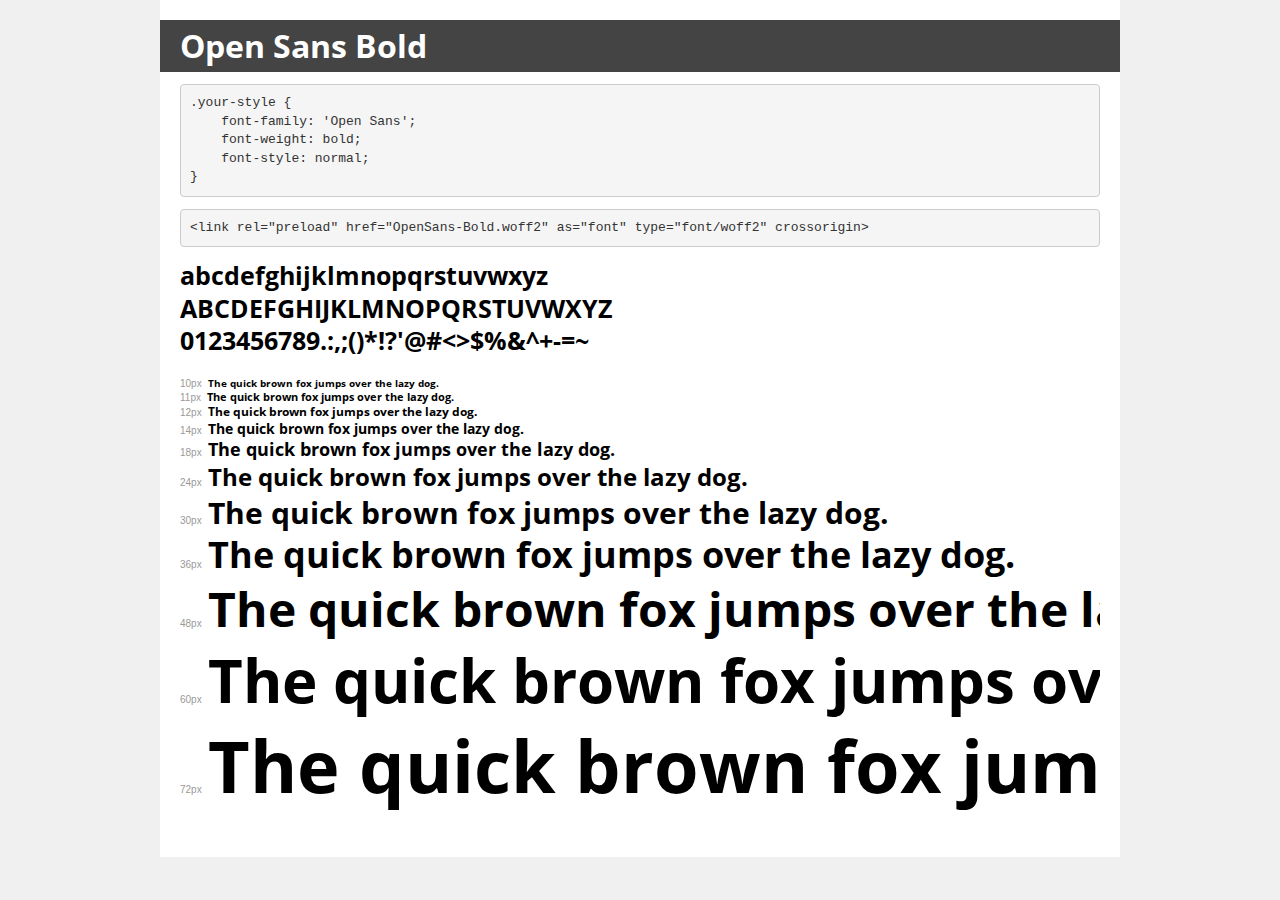
<file: font/demo.html>
<!DOCTYPE html>
<html lang="en">
<head>
    <meta charset="utf-8">
    <meta http-equiv="X-UA-Compatible" content="IE=edge">
    <meta name="viewport" content="width=device-width, initial-scale=1">
    <meta name="robots" content="noindex, noarchive">
    <meta name="format-detection" content="telephone=no">
    <title>Transfonter demo</title>
    <link href="stylesheet.css" rel="stylesheet">
    <style>
        /*
        http://meyerweb.com/eric/tools/css/reset/
        v2.0 | 20110126
        License: none (public domain)
        */
        html, body, div, span, applet, object, iframe,
        h1, h2, h3, h4, h5, h6, p, blockquote, pre,
        a, abbr, acronym, address, big, cite, code,
        del, dfn, em, img, ins, kbd, q, s, samp,
        small, strike, strong, sub, sup, tt, var,
        b, u, i, center,
        dl, dt, dd, ol, ul, li,
        fieldset, form, label, legend,
        table, caption, tbody, tfoot, thead, tr, th, td,
        article, aside, canvas, details, embed,
        figure, figcaption, footer, header, hgroup,
        menu, nav, output, ruby, section, summary,
        time, mark, audio, video {
            margin: 0;
            padding: 0;
            border: 0;
            font-size: 100%;
            font: inherit;
            vertical-align: baseline;
        }
        /* HTML5 display-role reset for older browsers */
        article, aside, details, figcaption, figure,
        footer, header, hgroup, menu, nav, section {
            display: block;
        }
        body {
            line-height: 1;
        }
        ol, ul {
            list-style: none;
        }
        blockquote, q {
            quotes: none;
        }
        blockquote:before, blockquote:after,
        q:before, q:after {
            content: '';
            content: none;
        }
        table {
            border-collapse: collapse;
            border-spacing: 0;
        }
        /* demo styles */
        body {
            background: #f0f0f0;
            color: #000;
        }
        .page {
            background: #fff;
            width: 920px;
            margin: 0 auto;
            padding: 20px 20px 0 20px;
            overflow: hidden;
        }
        .font-container {
            overflow-x: auto;
            overflow-y: hidden;
            margin-bottom: 40px;
            line-height: 1.3;
            white-space: nowrap;
            padding-bottom: 5px;
        }
        h1 {
            position: relative;
            background: #444;
            font-size: 32px;
            color: #fff;
            padding: 10px 20px;
            margin: 0 -20px 12px -20px;
        }
        .letters {
            font-size: 25px;
            margin-bottom: 20px;
        }
        .s10:before {
            content: '10px';
        }
        .s11:before {
            content: '11px';
        }
        .s12:before {
            content: '12px';
        }
        .s14:before {
            content: '14px';
        }
        .s18:before {
            content: '18px';
        }
        .s24:before {
            content: '24px';
        }
        .s30:before {
            content: '30px';
        }
        .s36:before {
            content: '36px';
        }
        .s48:before {
            content: '48px';
        }
        .s60:before {
            content: '60px';
        }
        .s72:before {
            content: '72px';
        }
        .s10:before, .s11:before, .s12:before, .s14:before,
        .s18:before, .s24:before, .s30:before, .s36:before,
        .s48:before, .s60:before, .s72:before {
            font-family: Arial, sans-serif;
            font-size: 10px;
            font-weight: normal;
            font-style: normal;
            color: #999;
            padding-right: 6px;
        }
        pre {
            display: block;
            padding: 9px;
            margin: 0 0 12px;
            font-family: Monaco, Menlo, Consolas, "Courier New", monospace;
            font-size: 13px;
            line-height: 1.428571429;
            color: #333;
            font-weight: normal;
            font-style: normal;
            background-color: #f5f5f5;
            border: 1px solid #ccc;
            overflow-x: auto;
            border-radius: 4px;
        }
        /* responsive */
        @media (max-width: 959px) {
            .page {
                width: auto;
                margin: 0;
            }
        }
    </style>
</head>
<body>
<div class="page">
    <div class="demo">
        <h1 style="font-family: 'Open Sans'; font-weight: bold; font-style: normal;">Open Sans Bold</h1>
        <pre title="Usage">.your-style {
    font-family: 'Open Sans';
    font-weight: bold;
    font-style: normal;
}</pre>
        <pre title="Preload (optional)">
&lt;link rel=&quot;preload&quot; href=&quot;OpenSans-Bold.woff2&quot; as=&quot;font&quot; type=&quot;font/woff2&quot; crossorigin&gt;</pre>
        <div class="font-container" style="font-family: 'Open Sans'; font-weight: bold; font-style: normal;">
            <p class="letters">
                abcdefghijklmnopqrstuvwxyz<br>
ABCDEFGHIJKLMNOPQRSTUVWXYZ<br>
                0123456789.:,;()*!?'@#&lt;&gt;$%&^+-=~
            </p>
            <p class="s10" style="font-size: 10px;">The quick brown fox jumps over the lazy dog.</p>
            <p class="s11" style="font-size: 11px;">The quick brown fox jumps over the lazy dog.</p>
            <p class="s12" style="font-size: 12px;">The quick brown fox jumps over the lazy dog.</p>
            <p class="s14" style="font-size: 14px;">The quick brown fox jumps over the lazy dog.</p>
            <p class="s18" style="font-size: 18px;">The quick brown fox jumps over the lazy dog.</p>
            <p class="s24" style="font-size: 24px;">The quick brown fox jumps over the lazy dog.</p>
            <p class="s30" style="font-size: 30px;">The quick brown fox jumps over the lazy dog.</p>
            <p class="s36" style="font-size: 36px;">The quick brown fox jumps over the lazy dog.</p>
            <p class="s48" style="font-size: 48px;">The quick brown fox jumps over the lazy dog.</p>
            <p class="s60" style="font-size: 60px;">The quick brown fox jumps over the lazy dog.</p>
            <p class="s72" style="font-size: 72px;">The quick brown fox jumps over the lazy dog.</p>
        </div>
    </div>

</div>
</body>
</html>
</file>
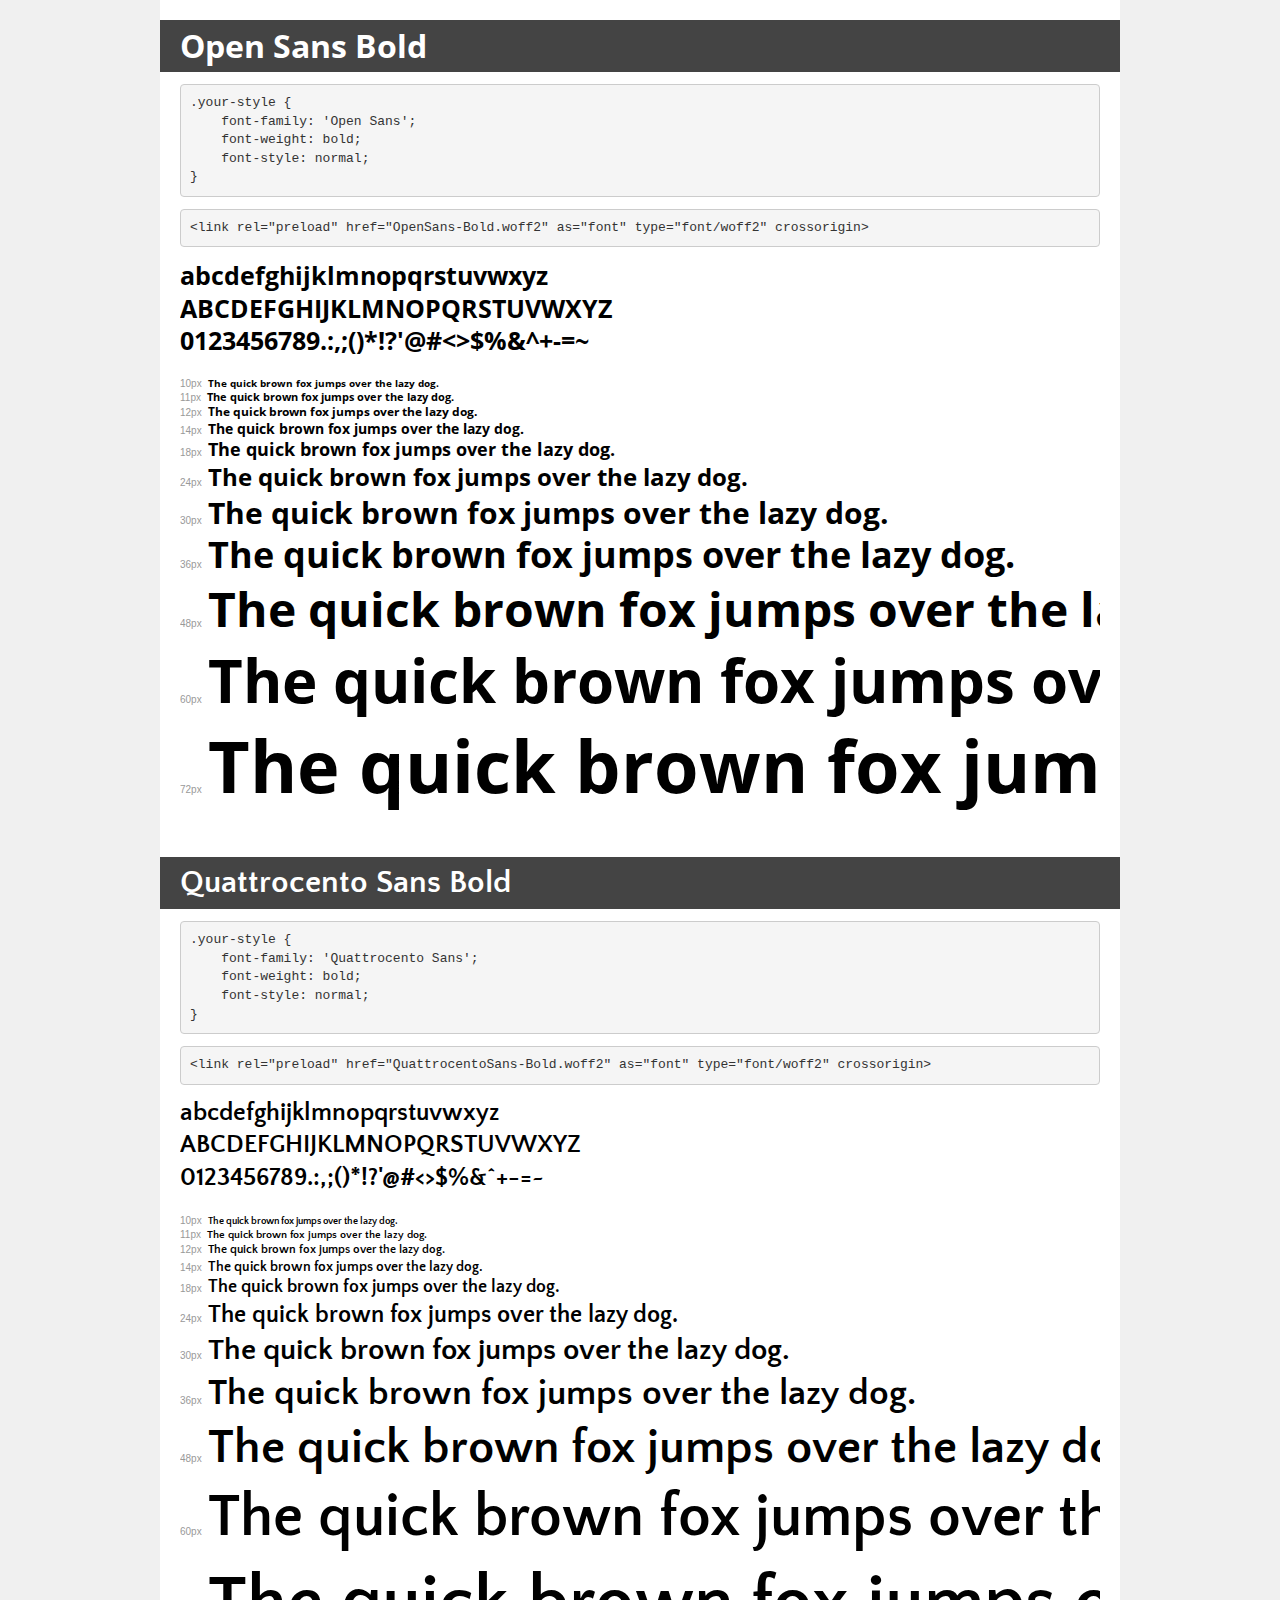
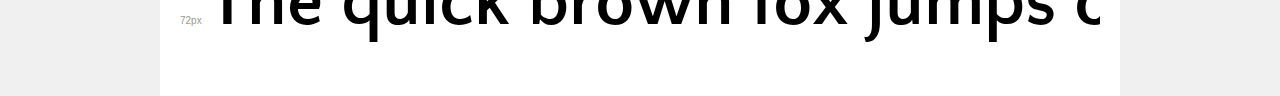
<file: font/transfonter.org-20210709-115812/demo.html>
<!DOCTYPE html>
<html lang="en">
<head>
    <meta charset="utf-8">
    <meta http-equiv="X-UA-Compatible" content="IE=edge">
    <meta name="viewport" content="width=device-width, initial-scale=1">
    <meta name="robots" content="noindex, noarchive">
    <meta name="format-detection" content="telephone=no">
    <title>Transfonter demo</title>
    <link href="stylesheet.css" rel="stylesheet">
    <style>
        /*
        http://meyerweb.com/eric/tools/css/reset/
        v2.0 | 20110126
        License: none (public domain)
        */
        html, body, div, span, applet, object, iframe,
        h1, h2, h3, h4, h5, h6, p, blockquote, pre,
        a, abbr, acronym, address, big, cite, code,
        del, dfn, em, img, ins, kbd, q, s, samp,
        small, strike, strong, sub, sup, tt, var,
        b, u, i, center,
        dl, dt, dd, ol, ul, li,
        fieldset, form, label, legend,
        table, caption, tbody, tfoot, thead, tr, th, td,
        article, aside, canvas, details, embed,
        figure, figcaption, footer, header, hgroup,
        menu, nav, output, ruby, section, summary,
        time, mark, audio, video {
            margin: 0;
            padding: 0;
            border: 0;
            font-size: 100%;
            font: inherit;
            vertical-align: baseline;
        }
        /* HTML5 display-role reset for older browsers */
        article, aside, details, figcaption, figure,
        footer, header, hgroup, menu, nav, section {
            display: block;
        }
        body {
            line-height: 1;
        }
        ol, ul {
            list-style: none;
        }
        blockquote, q {
            quotes: none;
        }
        blockquote:before, blockquote:after,
        q:before, q:after {
            content: '';
            content: none;
        }
        table {
            border-collapse: collapse;
            border-spacing: 0;
        }
        /* demo styles */
        body {
            background: #f0f0f0;
            color: #000;
        }
        .page {
            background: #fff;
            width: 920px;
            margin: 0 auto;
            padding: 20px 20px 0 20px;
            overflow: hidden;
        }
        .font-container {
            overflow-x: auto;
            overflow-y: hidden;
            margin-bottom: 40px;
            line-height: 1.3;
            white-space: nowrap;
            padding-bottom: 5px;
        }
        h1 {
            position: relative;
            background: #444;
            font-size: 32px;
            color: #fff;
            padding: 10px 20px;
            margin: 0 -20px 12px -20px;
        }
        .letters {
            font-size: 25px;
            margin-bottom: 20px;
        }
        .s10:before {
            content: '10px';
        }
        .s11:before {
            content: '11px';
        }
        .s12:before {
            content: '12px';
        }
        .s14:before {
            content: '14px';
        }
        .s18:before {
            content: '18px';
        }
        .s24:before {
            content: '24px';
        }
        .s30:before {
            content: '30px';
        }
        .s36:before {
            content: '36px';
        }
        .s48:before {
            content: '48px';
        }
        .s60:before {
            content: '60px';
        }
        .s72:before {
            content: '72px';
        }
        .s10:before, .s11:before, .s12:before, .s14:before,
        .s18:before, .s24:before, .s30:before, .s36:before,
        .s48:before, .s60:before, .s72:before {
            font-family: Arial, sans-serif;
            font-size: 10px;
            font-weight: normal;
            font-style: normal;
            color: #999;
            padding-right: 6px;
        }
        pre {
            display: block;
            padding: 9px;
            margin: 0 0 12px;
            font-family: Monaco, Menlo, Consolas, "Courier New", monospace;
            font-size: 13px;
            line-height: 1.428571429;
            color: #333;
            font-weight: normal;
            font-style: normal;
            background-color: #f5f5f5;
            border: 1px solid #ccc;
            overflow-x: auto;
            border-radius: 4px;
        }
        /* responsive */
        @media (max-width: 959px) {
            .page {
                width: auto;
                margin: 0;
            }
        }
    </style>
</head>
<body>
<div class="page">
    <div class="demo">
        <h1 style="font-family: 'Open Sans'; font-weight: bold; font-style: normal;">Open Sans Bold</h1>
        <pre title="Usage">.your-style {
    font-family: 'Open Sans';
    font-weight: bold;
    font-style: normal;
}</pre>
        <pre title="Preload (optional)">
&lt;link rel=&quot;preload&quot; href=&quot;OpenSans-Bold.woff2&quot; as=&quot;font&quot; type=&quot;font/woff2&quot; crossorigin&gt;</pre>
        <div class="font-container" style="font-family: 'Open Sans'; font-weight: bold; font-style: normal;">
            <p class="letters">
                abcdefghijklmnopqrstuvwxyz<br>
ABCDEFGHIJKLMNOPQRSTUVWXYZ<br>
                0123456789.:,;()*!?'@#&lt;&gt;$%&^+-=~
            </p>
            <p class="s10" style="font-size: 10px;">The quick brown fox jumps over the lazy dog.</p>
            <p class="s11" style="font-size: 11px;">The quick brown fox jumps over the lazy dog.</p>
            <p class="s12" style="font-size: 12px;">The quick brown fox jumps over the lazy dog.</p>
            <p class="s14" style="font-size: 14px;">The quick brown fox jumps over the lazy dog.</p>
            <p class="s18" style="font-size: 18px;">The quick brown fox jumps over the lazy dog.</p>
            <p class="s24" style="font-size: 24px;">The quick brown fox jumps over the lazy dog.</p>
            <p class="s30" style="font-size: 30px;">The quick brown fox jumps over the lazy dog.</p>
            <p class="s36" style="font-size: 36px;">The quick brown fox jumps over the lazy dog.</p>
            <p class="s48" style="font-size: 48px;">The quick brown fox jumps over the lazy dog.</p>
            <p class="s60" style="font-size: 60px;">The quick brown fox jumps over the lazy dog.</p>
            <p class="s72" style="font-size: 72px;">The quick brown fox jumps over the lazy dog.</p>
        </div>
    </div>

    <div class="demo">
        <h1 style="font-family: 'Quattrocento Sans'; font-weight: bold; font-style: normal;">Quattrocento Sans Bold</h1>
        <pre title="Usage">.your-style {
    font-family: 'Quattrocento Sans';
    font-weight: bold;
    font-style: normal;
}</pre>
        <pre title="Preload (optional)">
&lt;link rel=&quot;preload&quot; href=&quot;QuattrocentoSans-Bold.woff2&quot; as=&quot;font&quot; type=&quot;font/woff2&quot; crossorigin&gt;</pre>
        <div class="font-container" style="font-family: 'Quattrocento Sans'; font-weight: bold; font-style: normal;">
            <p class="letters">
                abcdefghijklmnopqrstuvwxyz<br>
ABCDEFGHIJKLMNOPQRSTUVWXYZ<br>
                0123456789.:,;()*!?'@#&lt;&gt;$%&^+-=~
            </p>
            <p class="s10" style="font-size: 10px;">The quick brown fox jumps over the lazy dog.</p>
            <p class="s11" style="font-size: 11px;">The quick brown fox jumps over the lazy dog.</p>
            <p class="s12" style="font-size: 12px;">The quick brown fox jumps over the lazy dog.</p>
            <p class="s14" style="font-size: 14px;">The quick brown fox jumps over the lazy dog.</p>
            <p class="s18" style="font-size: 18px;">The quick brown fox jumps over the lazy dog.</p>
            <p class="s24" style="font-size: 24px;">The quick brown fox jumps over the lazy dog.</p>
            <p class="s30" style="font-size: 30px;">The quick brown fox jumps over the lazy dog.</p>
            <p class="s36" style="font-size: 36px;">The quick brown fox jumps over the lazy dog.</p>
            <p class="s48" style="font-size: 48px;">The quick brown fox jumps over the lazy dog.</p>
            <p class="s60" style="font-size: 60px;">The quick brown fox jumps over the lazy dog.</p>
            <p class="s72" style="font-size: 72px;">The quick brown fox jumps over the lazy dog.</p>
        </div>
    </div>

</div>
</body>
</html>
</file>
<file: font/stylesheet.css>
@font-face {
    font-family: 'Open Sans';
    src: url('OpenSans-Bold.eot');
    src: url('OpenSans-Bold.eot?#iefix') format('embedded-opentype'),
        url('OpenSans-Bold.woff2') format('woff2'),
        url('OpenSans-Bold.woff') format('woff'),
        url('OpenSans-Bold.ttf') format('truetype'),
        url('OpenSans-Bold.svg#OpenSans-Bold') format('svg');
    font-weight: bold;
    font-style: normal;
    font-display: swap;
}
</file>
<file: font/transfonter.org-20210709-115812/stylesheet.css>
@font-face {
    font-family: 'Open Sans';
    src: url('OpenSans-Bold.eot');
    src: url('OpenSans-Bold.eot?#iefix') format('embedded-opentype'),
        url('OpenSans-Bold.woff2') format('woff2'),
        url('OpenSans-Bold.woff') format('woff'),
        url('OpenSans-Bold.ttf') format('truetype'),
        url('OpenSans-Bold.svg#OpenSans-Bold') format('svg');
    font-weight: bold;
    font-style: normal;
    font-display: swap;
}

@font-face {
    font-family: 'Quattrocento Sans';
    src: url('QuattrocentoSans-Bold.eot');
    src: url('QuattrocentoSans-Bold.eot?#iefix') format('embedded-opentype'),
        url('QuattrocentoSans-Bold.woff2') format('woff2'),
        url('QuattrocentoSans-Bold.woff') format('woff'),
        url('QuattrocentoSans-Bold.ttf') format('truetype'),
        url('QuattrocentoSans-Bold.svg#QuattrocentoSans-Bold') format('svg');
    font-weight: bold;
    font-style: normal;
    font-display: swap;
}
</file>
